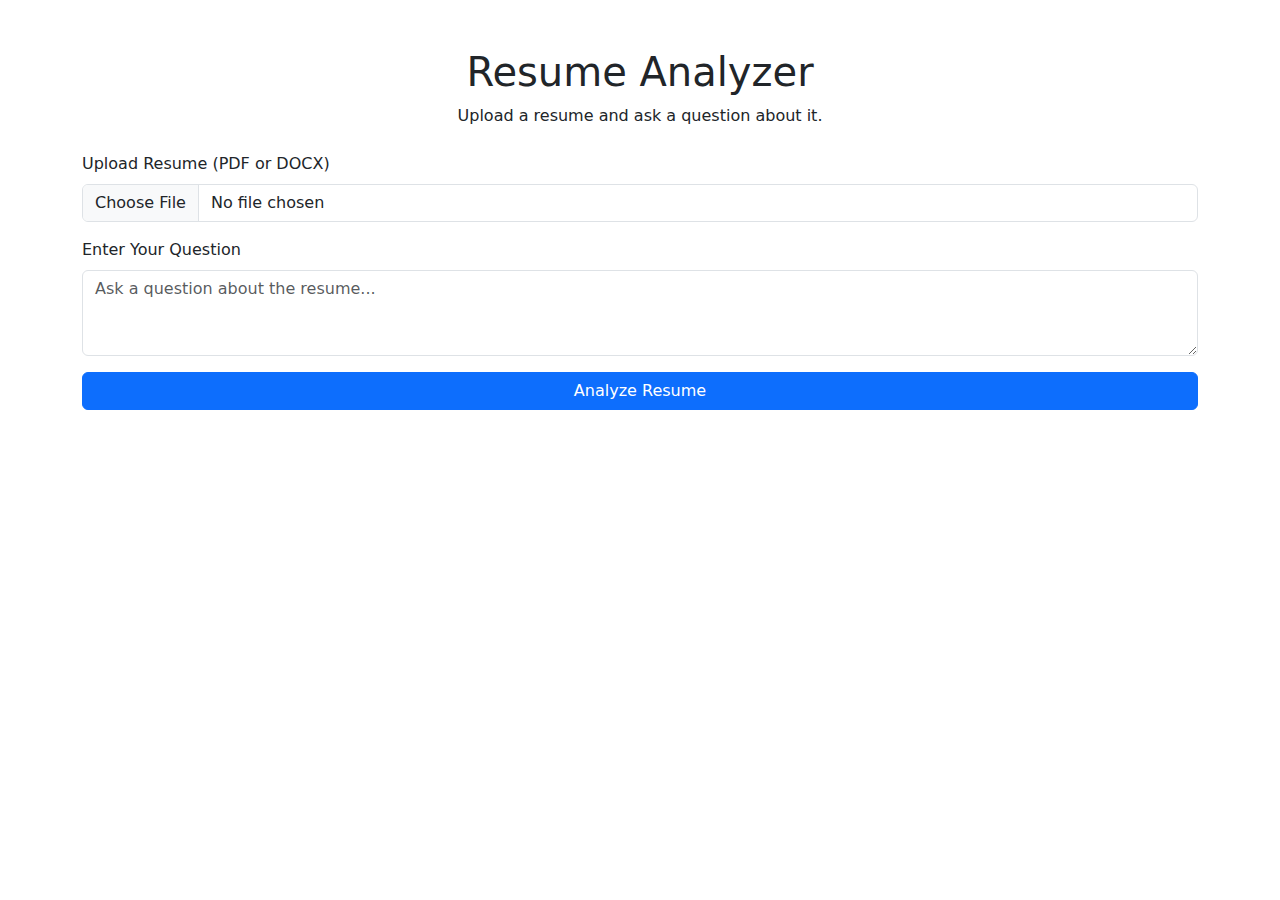
<file: templates/resume.html>
<!DOCTYPE html>
<html lang="en">

<head>
    <meta charset="UTF-8">
    <meta name="viewport" content="width=device-width, initial-scale=1.0">
    <title>Resume Analyzer</title>
    <link rel="stylesheet" href="https://cdn.jsdelivr.net/npm/bootstrap@5.0.2/dist/css/bootstrap.min.css">
</head>

<body>
    <div class="container mt-5">
        <h1 class="text-center">Resume Analyzer</h1>
        <p class="text-center">Upload a resume and ask a question about it.</p>
        <form id="resumeForm" class="mt-4" enctype="multipart/form-data">
            <div class="mb-3">
                <label for="resume" class="form-label">Upload Resume (PDF or DOCX)</label>
                <input type="file" class="form-control" id="resume" name="resume" accept=".pdf,.docx" required>
            </div>
            <div class="mb-3">
                <label for="question" class="form-label">Enter Your Question</label>
                <textarea class="form-control" id="question" name="question" rows="3" placeholder="Ask a question about the resume..." required></textarea>
            </div>
            <button type="submit" class="btn btn-primary w-100">Analyze Resume</button>
        </form>
        <div id="response" class="mt-4"></div>
    </div>

    <script>
        document.getElementById("resumeForm").addEventListener("submit", async function (event) {
    event.preventDefault(); // Prevent the form from refreshing the page

    const formData = new FormData(this); // Get form data
    const responseDiv = document.getElementById("response");
    responseDiv.innerHTML = ""; // Clear previous response

    try {
        // Send a POST request to the Flask backend
        const response = await fetch("http://127.0.0.1:5000/analyze-resume", {
            method: "POST",
            body: formData,
        });

        const result = await response.json();

        if (response.ok) {
            // Trigger the download of the new resume PDF
            const blob = await response.blob();
            const link = document.createElement("a");
            link.href = URL.createObjectURL(blob);
            link.download = "analyzed_resume.pdf";
            link.click();

            // Optionally display a success message
            responseDiv.innerHTML = `<div class="alert alert-success">${result.message}</div>`;
        } else {
            responseDiv.innerHTML = `<div class="alert alert-danger">${result.error}</div>`;
        }
    } catch (error) {
        console.error("Error:", error);
        responseDiv.innerHTML = `<div class="alert alert-danger">Failed to analyze the resume. Please try again.</div>`;
    }
});
    </script>
</body>

</html>
</file>
